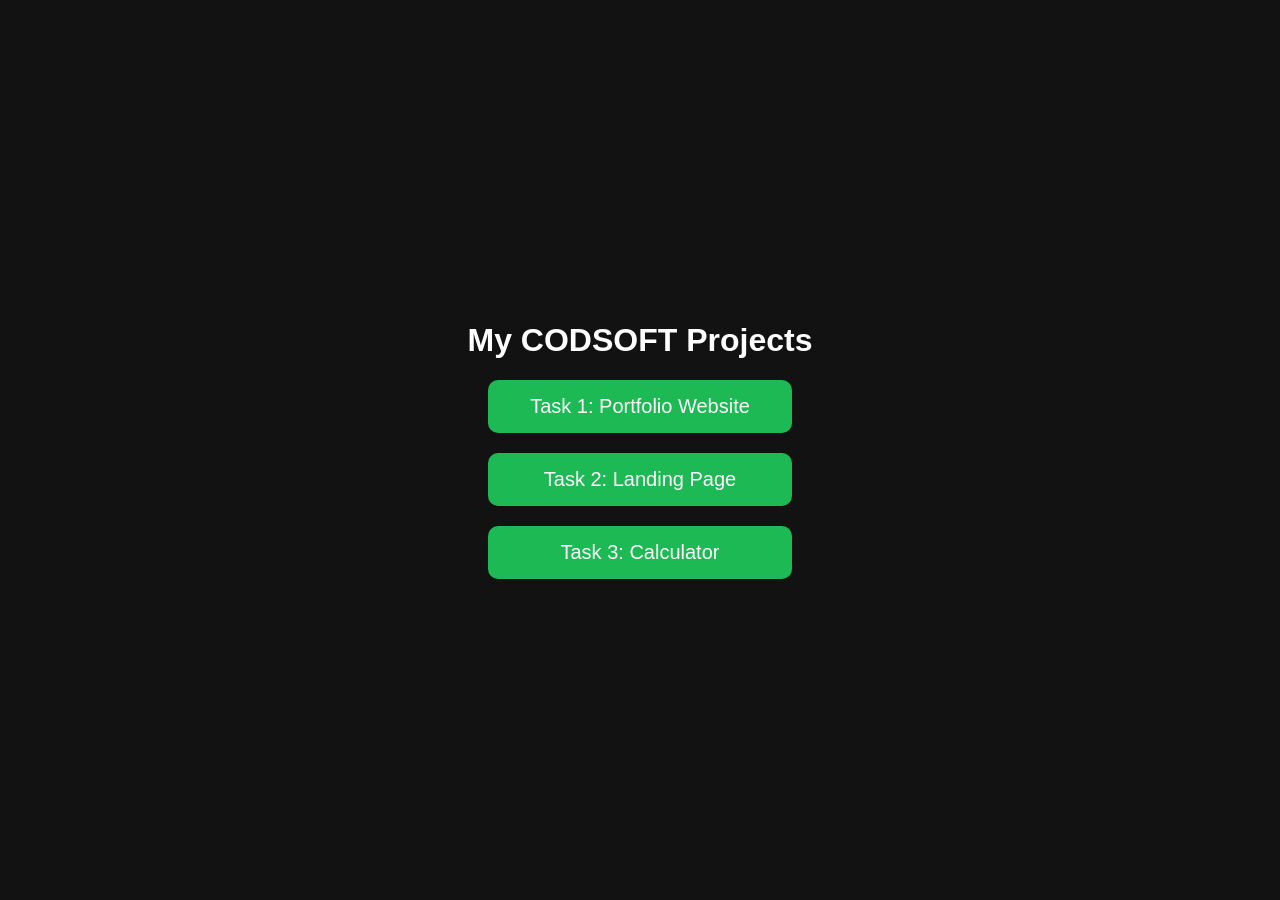
<file: index.html>
<!DOCTYPE html>
<html>
<head>
<title>CODSOFT Projects</title>
<style>
body{
font-family:Arial;
background:#121212;
color:white;
display:flex;
justify-content:center;
align-items:center;
height:100vh;
margin:0;
}

.container{
text-align:center;
}

a{
display:block;
margin:20px;
padding:15px 30px;
background:#1DB954;
color:white;
text-decoration:none;
border-radius:10px;
font-size:20px;
}
</style>
</head>

<body>

<div class="container">

<h1>My CODSOFT Projects</h1>

<a href="Portfolio/">Task 1: Portfolio Website</a>

<a href="Landing Page/">Task 2: Landing Page</a>

<a href="Calculator/">Task 3: Calculator</a>

</div>

</body>
</html>
</file>
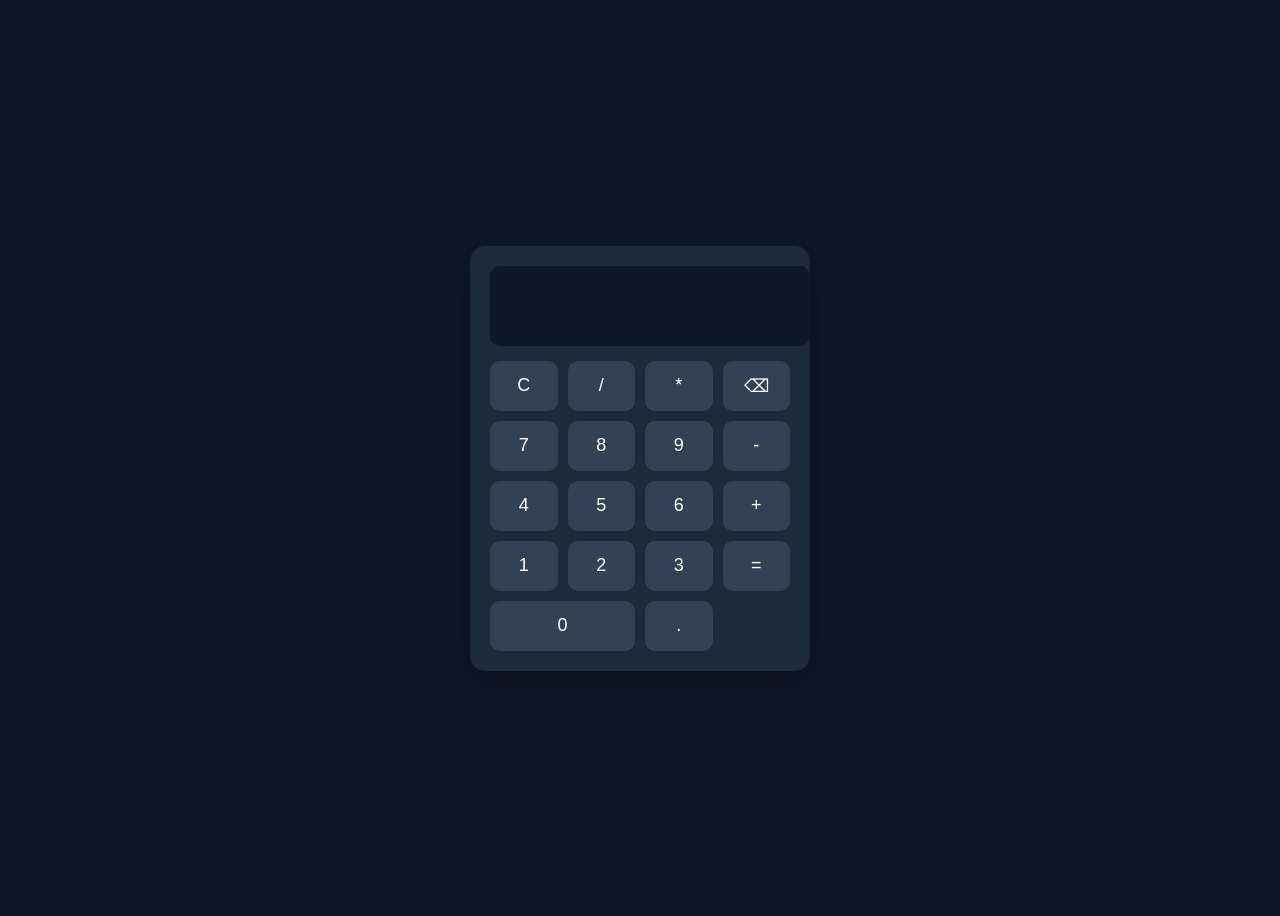
<file: Calculator/index.html>
<!DOCTYPE html>
<html lang="en">
<head>
<meta charset="UTF-8">
<meta name="viewport" content="width=device-width, initial-scale=1.0">

<title>Calculator</title>
<link rel="stylesheet" href="style.css">
</head>

<body>

<div class="calculator">

    <input type="text" id="display" disabled>

    <div class="buttons">

        <button onclick="clearDisplay()">C</button>
        <button onclick="appendValue('/')">/</button>
        <button onclick="appendValue('*')">*</button>
        <button onclick="deleteLast()">⌫</button>

        <button onclick="appendValue('7')">7</button>
        <button onclick="appendValue('8')">8</button>
        <button onclick="appendValue('9')">9</button>
        <button onclick="appendValue('-')">-</button>

        <button onclick="appendValue('4')">4</button>
        <button onclick="appendValue('5')">5</button>
        <button onclick="appendValue('6')">6</button>
        <button onclick="appendValue('+')">+</button>

        <button onclick="appendValue('1')">1</button>
        <button onclick="appendValue('2')">2</button>
        <button onclick="appendValue('3')">3</button>
        <button onclick="calculate()">=</button>

        <button onclick="appendValue('0')" class="zero">0</button>
        <button onclick="appendValue('.')">.</button>

    </div>

</div>

<script src="script.js"></script>
</body>
</html>
</file>
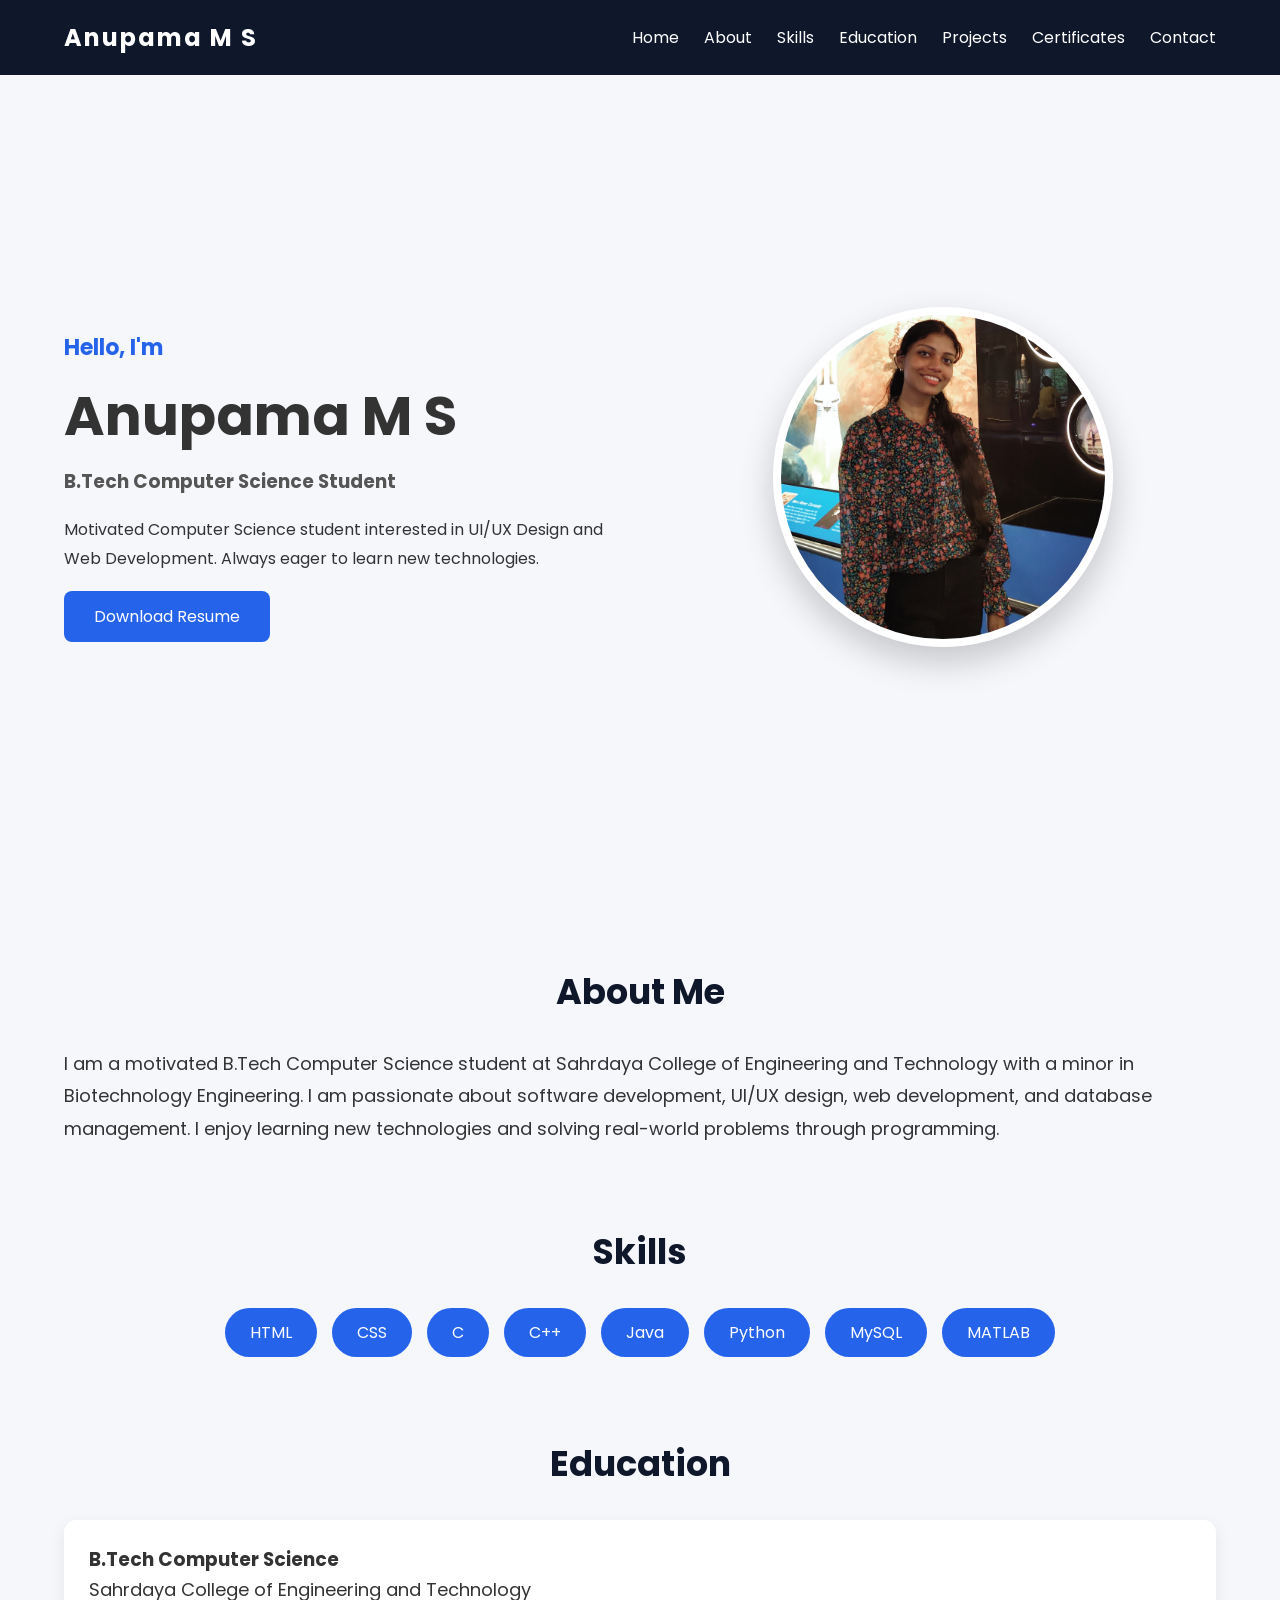
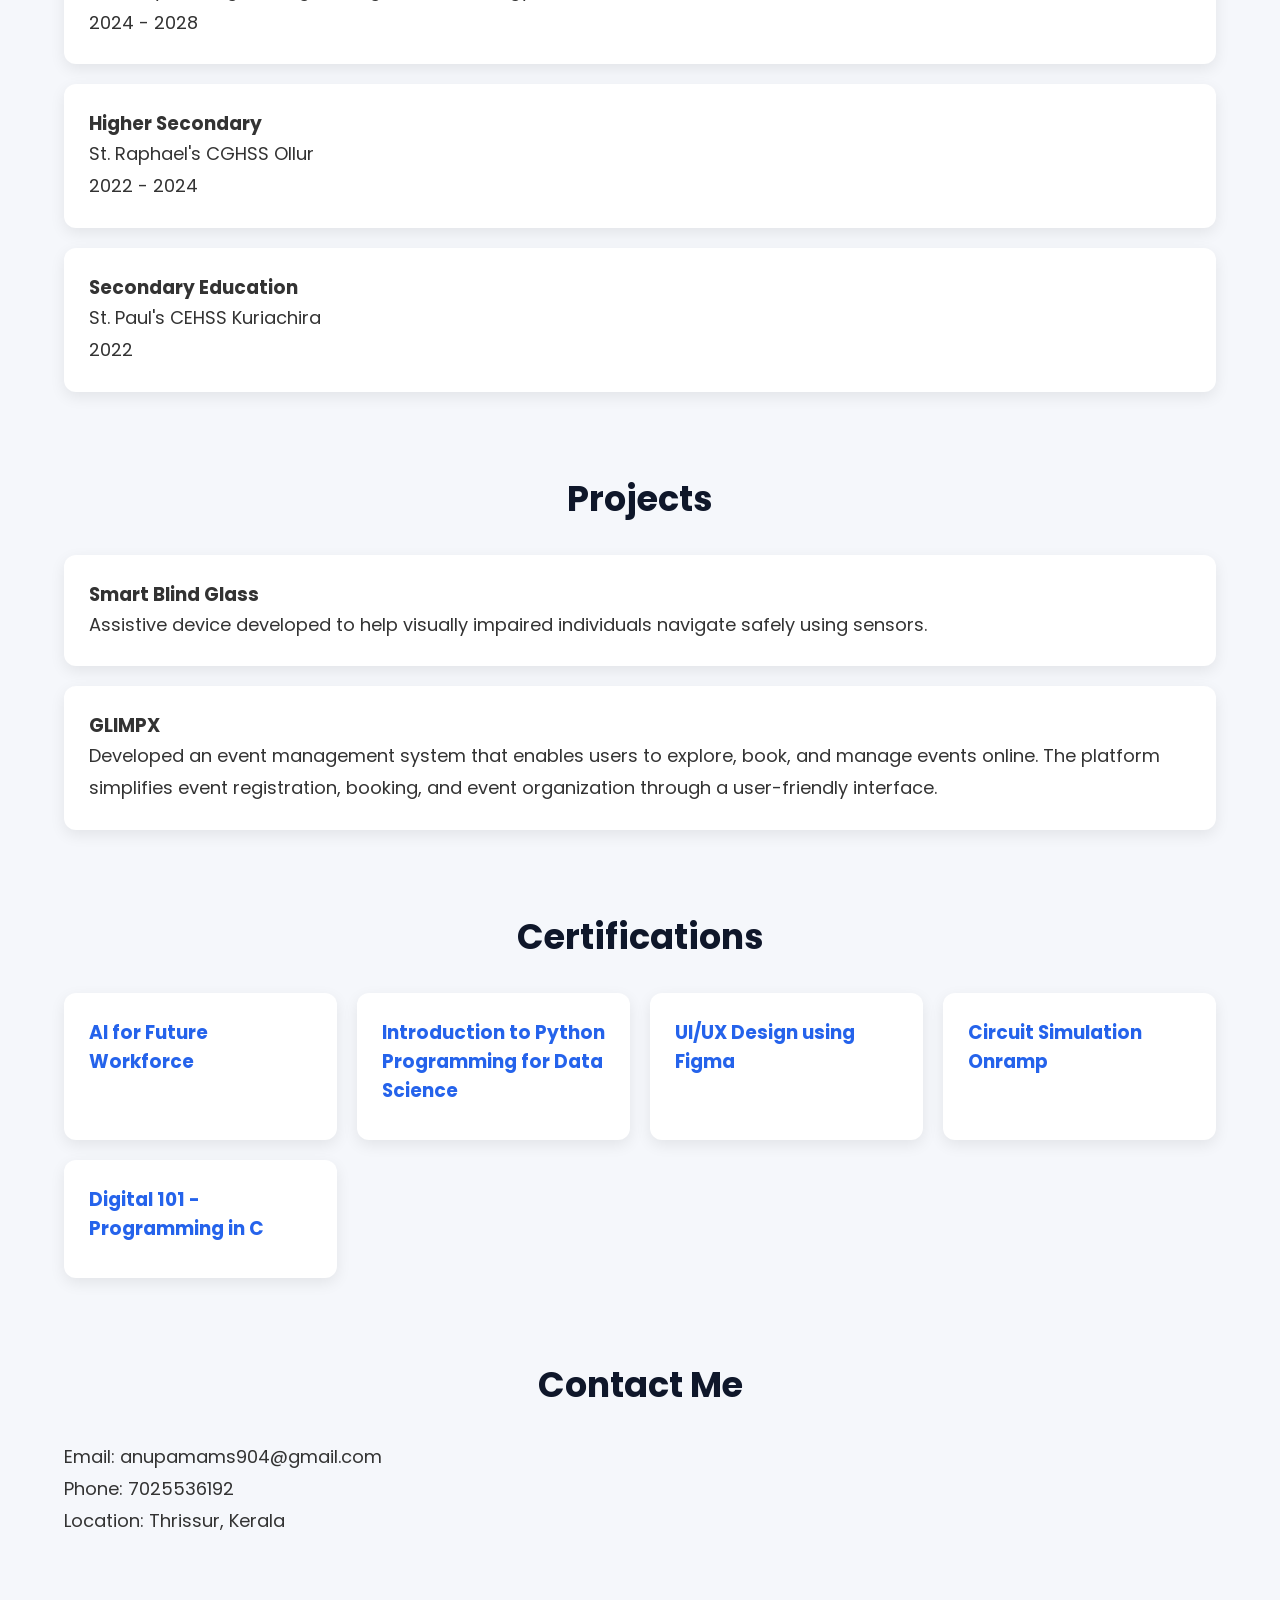
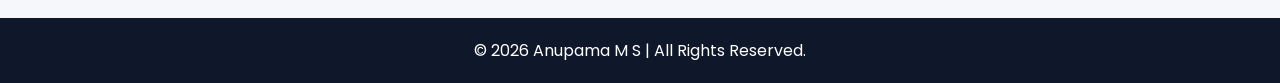
<file: Portfolio/index.html>
<!DOCTYPE html>
<html lang="en">
<head>
    <meta charset="UTF-8">
    <meta name="viewport" content="width=device-width, initial-scale=1.0">
    <title>Anupama M S | Portfolio</title>

    <link rel="stylesheet" href="style.css">

    <link href="https://fonts.googleapis.com/css2?family=Poppins:wght@300;400;500;600;700&display=swap" rel="stylesheet">
</head>

<body>

<header>
    <nav>
        <h2>Anupama M S</h2>
        <ul>
            <li><a href="#home">Home</a></li>
            <li><a href="#about">About</a></li>
            <li><a href="#skills">Skills</a></li>
            <li><a href="#education">Education</a></li>
            <li><a href="#projects">Projects</a></li>
            <li><a href="#certificates">Certificates</a></li>
            <li><a href="#contact">Contact</a></li>
        </ul>
    </nav>
</header>

<section id="home" class="hero">
    <div class="hero-text">
        <h4>Hello, I'm</h4>
        <h1>Anupama M S</h1>
        <h3>B.Tech Computer Science Student</h3>
        <p>
            Motivated Computer Science student interested in UI/UX Design and Web Development.
            Always eager to learn new technologies.
        </p>
        <a href="resume.pdf" class="btn" download>Download Resume</a>
    </div>

    <div class="hero-image">
        <img src="profile.jpg" alt="Profile">
    </div>
</section>

<section id="about" class="section">
    <h2>About Me</h2>
    <p>
        I am a motivated B.Tech Computer Science student at Sahrdaya College of Engineering and Technology
        with a minor in Biotechnology Engineering. I am passionate about software development,
        UI/UX design, web development, and database management. I enjoy learning new technologies
        and solving real-world problems through programming.
    </p>
</section>

<section id="skills" class="section">
    <h2>Skills</h2>
    <div class="skills-container">
        <div class="skill">HTML</div>
        <div class="skill">CSS</div>
        <div class="skill">C</div>
        <div class="skill">C++</div>
        <div class="skill">Java</div>
        <div class="skill">Python</div>
        <div class="skill">MySQL</div>
        <div class="skill">MATLAB</div>
    </div>
</section>

<section id="education" class="section">
    <h2>Education</h2>

    <div class="card">
        <h3>B.Tech Computer Science</h3>
        <p>Sahrdaya College of Engineering and Technology</p>
        <p>2024 - 2028</p>
    </div>

    <div class="card">
        <h3>Higher Secondary</h3>
        <p>St. Raphael's CGHSS Ollur</p>
        <p>2022 - 2024</p>
    </div>

    <div class="card">
        <h3>Secondary Education</h3>
        <p>St. Paul's CEHSS Kuriachira</p>
        <p>2022</p>
    </div>
</section>

<section id="projects" class="section">
    <h2>Projects</h2>

    <div class="project-card">
        <h3>Smart Blind Glass</h3>
        <p>
            Assistive device developed to help visually impaired individuals
            navigate safely using sensors.
        </p>
    </div>

    <div class="project-card">
        <h3>GLIMPX</h3>
        <p>
            Developed an event management system that enables users to explore, book, and manage events online. The platform simplifies event registration, booking, and event organization through a user-friendly interface.
        </p>
    </div>
</section>

<section id="certificates" class="section">
    <h2>Certifications</h2>

    <div class="certificate-container">
        <div class="certificate-card">
            <h3>AI for Future Workforce</h3>
        </div>

        <div class="certificate-card">
            <h3>Introduction to Python Programming for Data Science</h3>
        </div>

        <div class="certificate-card">
            <h3>UI/UX Design using Figma</h3>
        </div>

        <div class="certificate-card">
            <h3>Circuit Simulation Onramp</h3>
        </div>

        <div class="certificate-card">
            <h3>Digital 101 - Programming in C</h3>
        </div>
    </div>
</section>

<section id="contact" class="section">
    <h2>Contact Me</h2>
    <p>Email: anupamams904@gmail.com</p>
    <p>Phone: 7025536192</p>
    <p>Location: Thrissur, Kerala</p>
</section>

<footer>
    <p>© 2026 Anupama M S | All Rights Reserved.</p>
</footer>

</body>
</html>
</file>
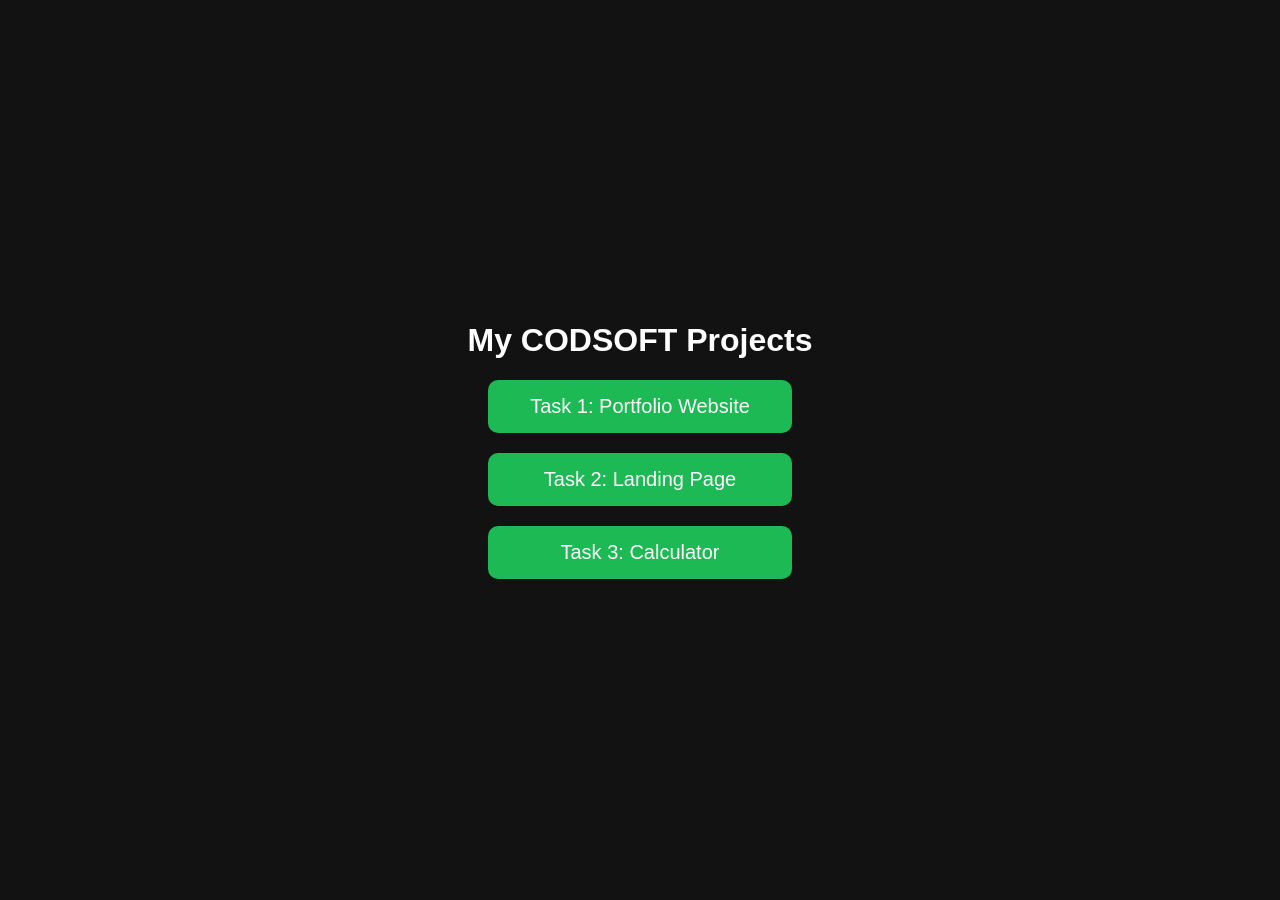
<file: intex.html>
<!DOCTYPE html>
<html>
<head>
<title>CODSOFT Projects</title>
<style>
body{
font-family:Arial;
background:#121212;
color:white;
display:flex;
justify-content:center;
align-items:center;
height:100vh;
margin:0;
}

.container{
text-align:center;
}

a{
display:block;
margin:20px;
padding:15px 30px;
background:#1DB954;
color:white;
text-decoration:none;
border-radius:10px;
font-size:20px;
}
</style>
</head>

<body>

<div class="container">

<h1>My CODSOFT Projects</h1>

<a href="port/">Task 1: Portfolio Website</a>

<a href="spoti/">Task 2: Landing Page</a>

<a href="calcu/">Task 3: Calculator</a>

</div>

</body>
</html>
</file>
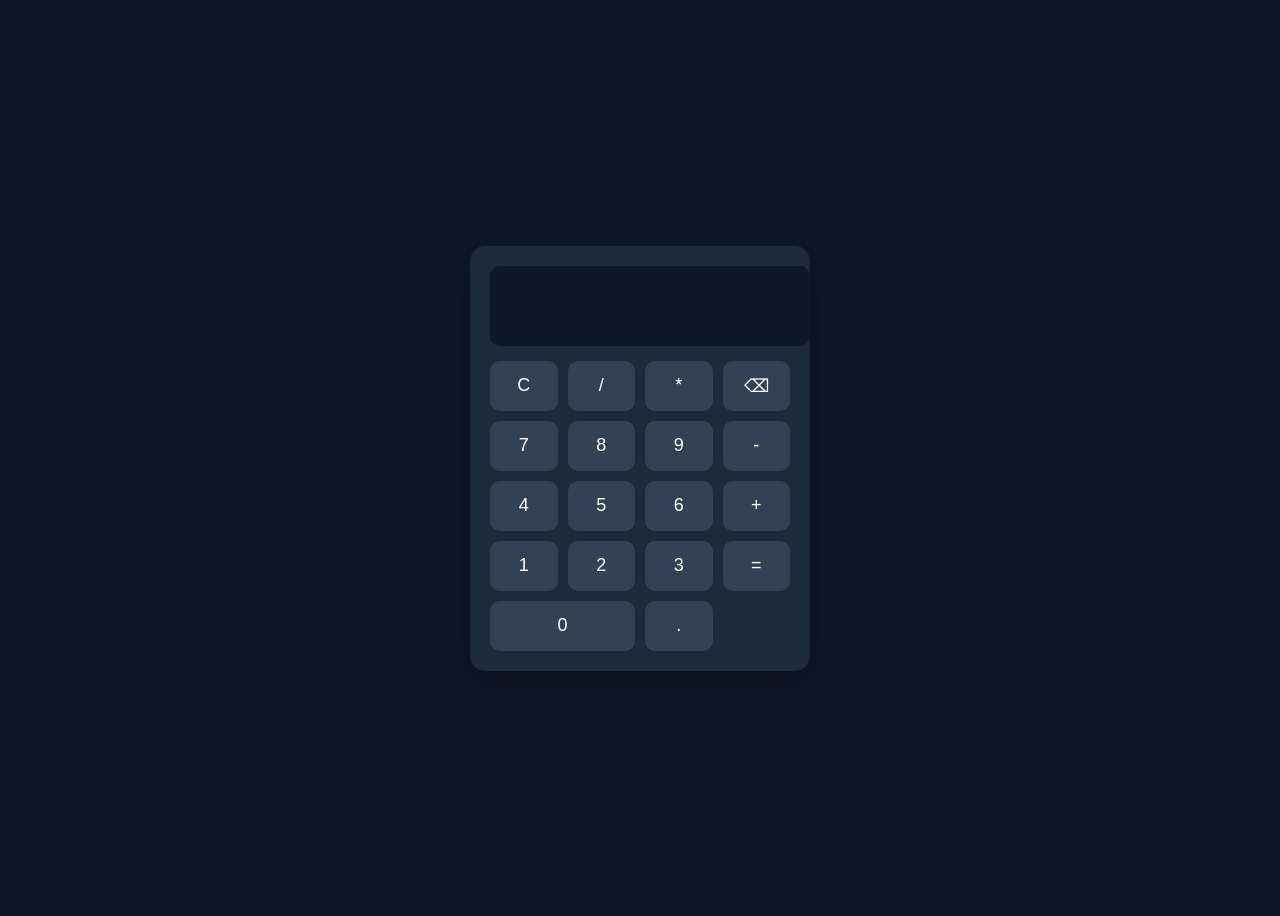
<file: Calculator/intex.html>
<!DOCTYPE html>
<html lang="en">
<head>
<meta charset="UTF-8">
<meta name="viewport" content="width=device-width, initial-scale=1.0">

<title>Calculator</title>
<link rel="stylesheet" href="style.css">
</head>

<body>

<div class="calculator">

    <input type="text" id="display" disabled>

    <div class="buttons">

        <button onclick="clearDisplay()">C</button>
        <button onclick="appendValue('/')">/</button>
        <button onclick="appendValue('*')">*</button>
        <button onclick="deleteLast()">⌫</button>

        <button onclick="appendValue('7')">7</button>
        <button onclick="appendValue('8')">8</button>
        <button onclick="appendValue('9')">9</button>
        <button onclick="appendValue('-')">-</button>

        <button onclick="appendValue('4')">4</button>
        <button onclick="appendValue('5')">5</button>
        <button onclick="appendValue('6')">6</button>
        <button onclick="appendValue('+')">+</button>

        <button onclick="appendValue('1')">1</button>
        <button onclick="appendValue('2')">2</button>
        <button onclick="appendValue('3')">3</button>
        <button onclick="calculate()">=</button>

        <button onclick="appendValue('0')" class="zero">0</button>
        <button onclick="appendValue('.')">.</button>

    </div>

</div>

<script src="script.js"></script>
</body>
</html>
</file>
<file: Calculator/style.css>
body {
    display: flex;
    justify-content: center;
    align-items: center;
    height: 100vh;
    background: #0f172a;
    font-family: Arial, sans-serif;
}

.calculator {
    background: #1e293b;
    padding: 20px;
    border-radius: 15px;
    box-shadow: 0 10px 30px rgba(0,0,0,0.4);
    width: 300px;
}

#display {
    width: 100%;
    height: 60px;
    font-size: 24px;
    margin-bottom: 15px;
    text-align: right;
    padding: 10px;
    border-radius: 10px;
    border: none;
    background: #0f172a;
    color: white;
}


.buttons {
    display: grid;
    grid-template-columns: repeat(4, 1fr);
    gap: 10px;
}

button {
    height: 50px;
    font-size: 18px;
    border: none;
    border-radius: 10px;
    cursor: pointer;
    background: #334155;
    color: white;
    transition: 0.2s;
}

button:hover {
    background: #475569;
}

button.zero {
    grid-column: span 2;
}
</file>
<file: Portfolio/style.css>
*{
    margin:0;
    padding:0;
    box-sizing:border-box;
    font-family:'Poppins',sans-serif;
}

html{
    scroll-behavior: smooth;
    scroll-padding-top: 90px;
}
body{
    background:#f5f7fb;
    color:#333;
}

/* Navigation */

header{
    width:100%;
    background:#0f172a;
    position:sticky;
    top:0;
    z-index:1000;
}

nav{
    width:90%;
    margin:auto;
    display:flex;
    justify-content:space-between;
    align-items:center;
    padding:20px 0;
}

nav h2{
    color:white;
    letter-spacing:2px;
}

nav ul{
    display:flex;
    list-style:none;
    gap:25px;
}

nav ul li a{
    color:white;
    text-decoration:none;
    transition:.3s;
}

nav ul li a:hover{
    color:#38bdf8;
}

/* Hero Section */

.hero{
    width:90%;
    margin:auto;
    min-height:90vh;
    display:flex;
    justify-content:space-between;
    align-items:center;
    gap:60px;
}

.hero-text{
    flex:1;
}

.hero-text h4{
    color:#2563eb;
    font-size:22px;
}

.hero-text h1{
    font-size:55px;
    margin:10px 0;
}

.hero-text h3{
    color:#555;
    margin-bottom:20px;
}

.hero-text p{
    line-height:1.8;
    margin-bottom:30px;
}

.btn{
    background:#2563eb;
    color:white;
    text-decoration:none;
    padding:14px 30px;
    border-radius:8px;
    transition:.3s;
}

.btn:hover{
    background:#1d4ed8;
}

.hero-image{
    flex:1;
    text-align:center;
}

.hero-image img{
    width:340px;
    height:340px;
    object-fit:cover;
    border-radius:50%;
    border:8px solid white;
    box-shadow:0 15px 35px rgba(0,0,0,.2);
}



@media(max-width:900px){

.hero{
flex-direction:column-reverse;
text-align:center;
padding:50px 0;
}

.hero-text h1{
font-size:40px;
}

nav{
flex-direction:column;
}

nav ul{
margin-top:20px;
}

}

.section{
    width:90%;
    margin:80px auto;
}

.section h2{
    text-align:center;
    color:#0f172a;
    margin-bottom:30px;
    font-size:35px;
}

.section p,
.section li{
    font-size:18px;
    line-height:1.8;
}

.skills-container{
    display:flex;
    flex-wrap:wrap;
    justify-content:center;
    gap:15px;
}

.skill{
    background:#2563eb;
    color:white;
    padding:12px 25px;
    border-radius:30px;
}

.card,
.project-card{
    background:white;
    padding:25px;
    border-radius:12px;
    margin:20px 0;
    box-shadow:0 5px 15px rgba(0,0,0,.08);
}

footer{
    background:#0f172a;
    color:white;
    text-align:center;
    padding:20px;
    margin-top:50px;
}
section{
    scroll-margin-top:90px;
}
.certificate-container{
    display:grid;
    grid-template-columns:repeat(auto-fit,minmax(250px,1fr));
    gap:20px;
    margin-top:30px;
}

.certificate-card{
    background:white;
    padding:25px;
    border-radius:12px;
    box-shadow:0 5px 15px rgba(0,0,0,.08);
    transition:0.3s;
}

.certificate-card:hover{
    transform:translateY(-5px);
    box-shadow:0 10px 25px rgba(0,0,0,.15);
}

.certificate-card h3{
    color:#2563eb;
    margin-bottom:10px;
}

.certificate-card p{
    color:#555;
}
</file>
